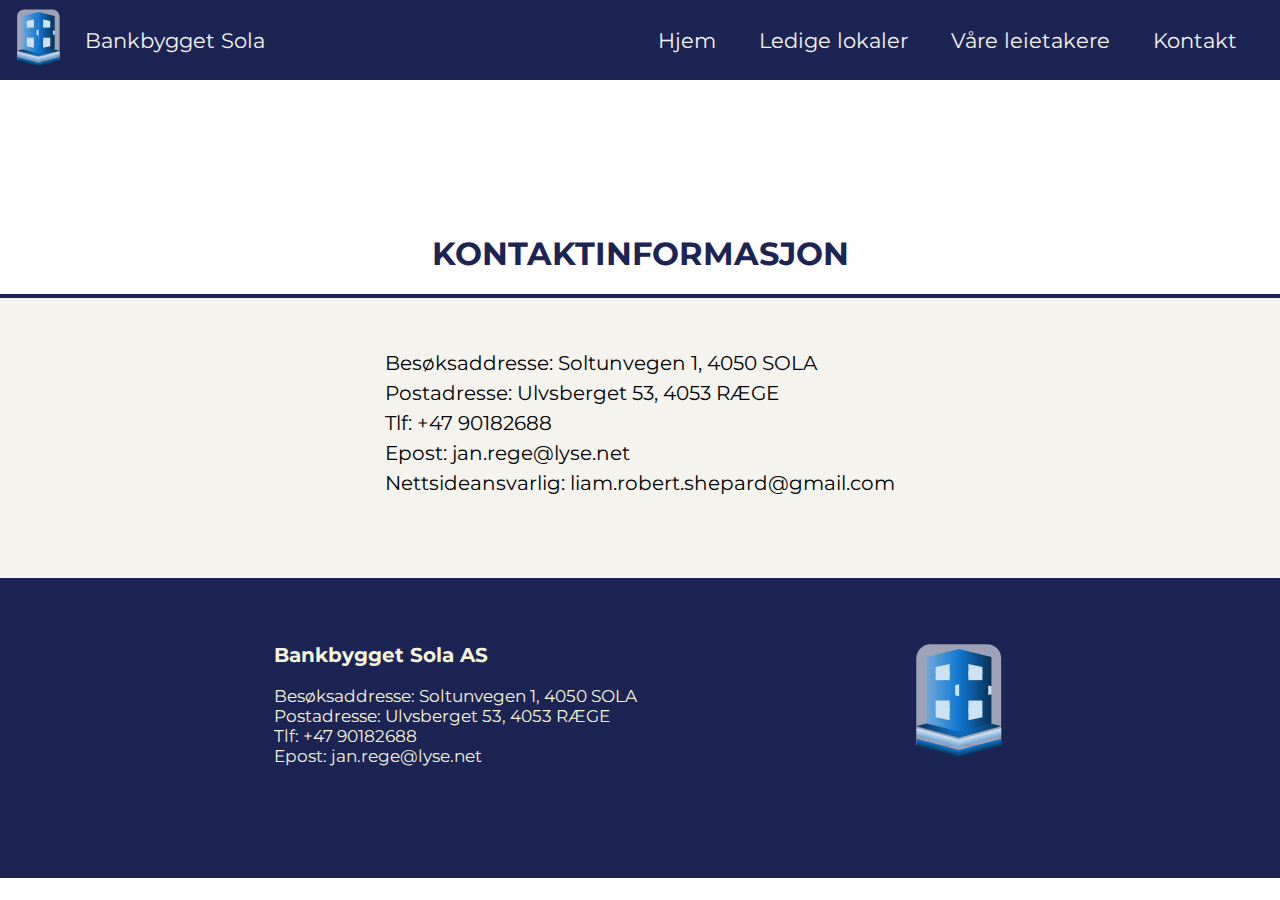
<file: kontakt.html>
<!DOCTYPE html>
<html>
    
<!-- Mirrored from bankbyggetsola.no/kontakt.html by HTTrack Website Copier/3.x [XR&CO'2014], Thu, 19 Sep 2024 13:48:06 GMT -->
<!-- Added by HTTrack --><meta http-equiv="content-type" content="text/html;charset=utf-8" /><!-- /Added by HTTrack -->
<head>
         <!-- Google tag (gtag.js) -->
         <script async src="https://www.googletagmanager.com/gtag/js?id=G-8268HKBD6G"></script>
         <script>
         window.dataLayer = window.dataLayer || [];
         function gtag(){dataLayer.push(arguments);}
         gtag('js', new Date());
 
         gtag('config', 'G-8268HKBD6G');
         </script>
        <meta charset="UTF-8">
        <meta name="author" content="Liam R. Shepard">
        <meta name="viewport" content="width=device-width, initial-scale=1.0">
        <meta name="description" content="Bankbygget Sola. Ta kontakt med oss.">
        <link rel="icon" type="image/x-icon" href="media/favicon_io/favicon.ico">
        <title>Kontaktinformasjon</title>
        <link rel="stylesheet" href="css/global.css">
        <link rel="stylesheet" href="css/kontakt.css">
        <link href='https://fonts.googleapis.com/css?family=Montserrat' rel='stylesheet'>
        <script src="js/nav_bar.js" defer></script>
        <script src="js/footer.js" defer></script>
    </head>
    <body>
        <nav>
            <div id="navbar-wrapper"></div>
        </nav>
        <h1>KONTAKTINFORMASJON</h1>
        <div class="line-seperator"></div>
        <article class="contact-article">
            <p>
                Besøksaddresse: Soltunvegen 1, 4050 SOLA<br>
                Postadresse: Ulvsberget 53, 4053 RÆGE<br>
                Tlf: +47 90182688<br>
                Epost: jan.rege@lyse.net<br>
                Nettsideansvarlig: liam.robert.shepard@gmail.com
            </p>
        </article>
        <footer>
            <div id="footer-wrapper"></div>
        </footer>
    </body>

<!-- Mirrored from bankbyggetsola.no/kontakt.html by HTTrack Website Copier/3.x [XR&CO'2014], Thu, 19 Sep 2024 13:48:07 GMT -->
</html>
</file>
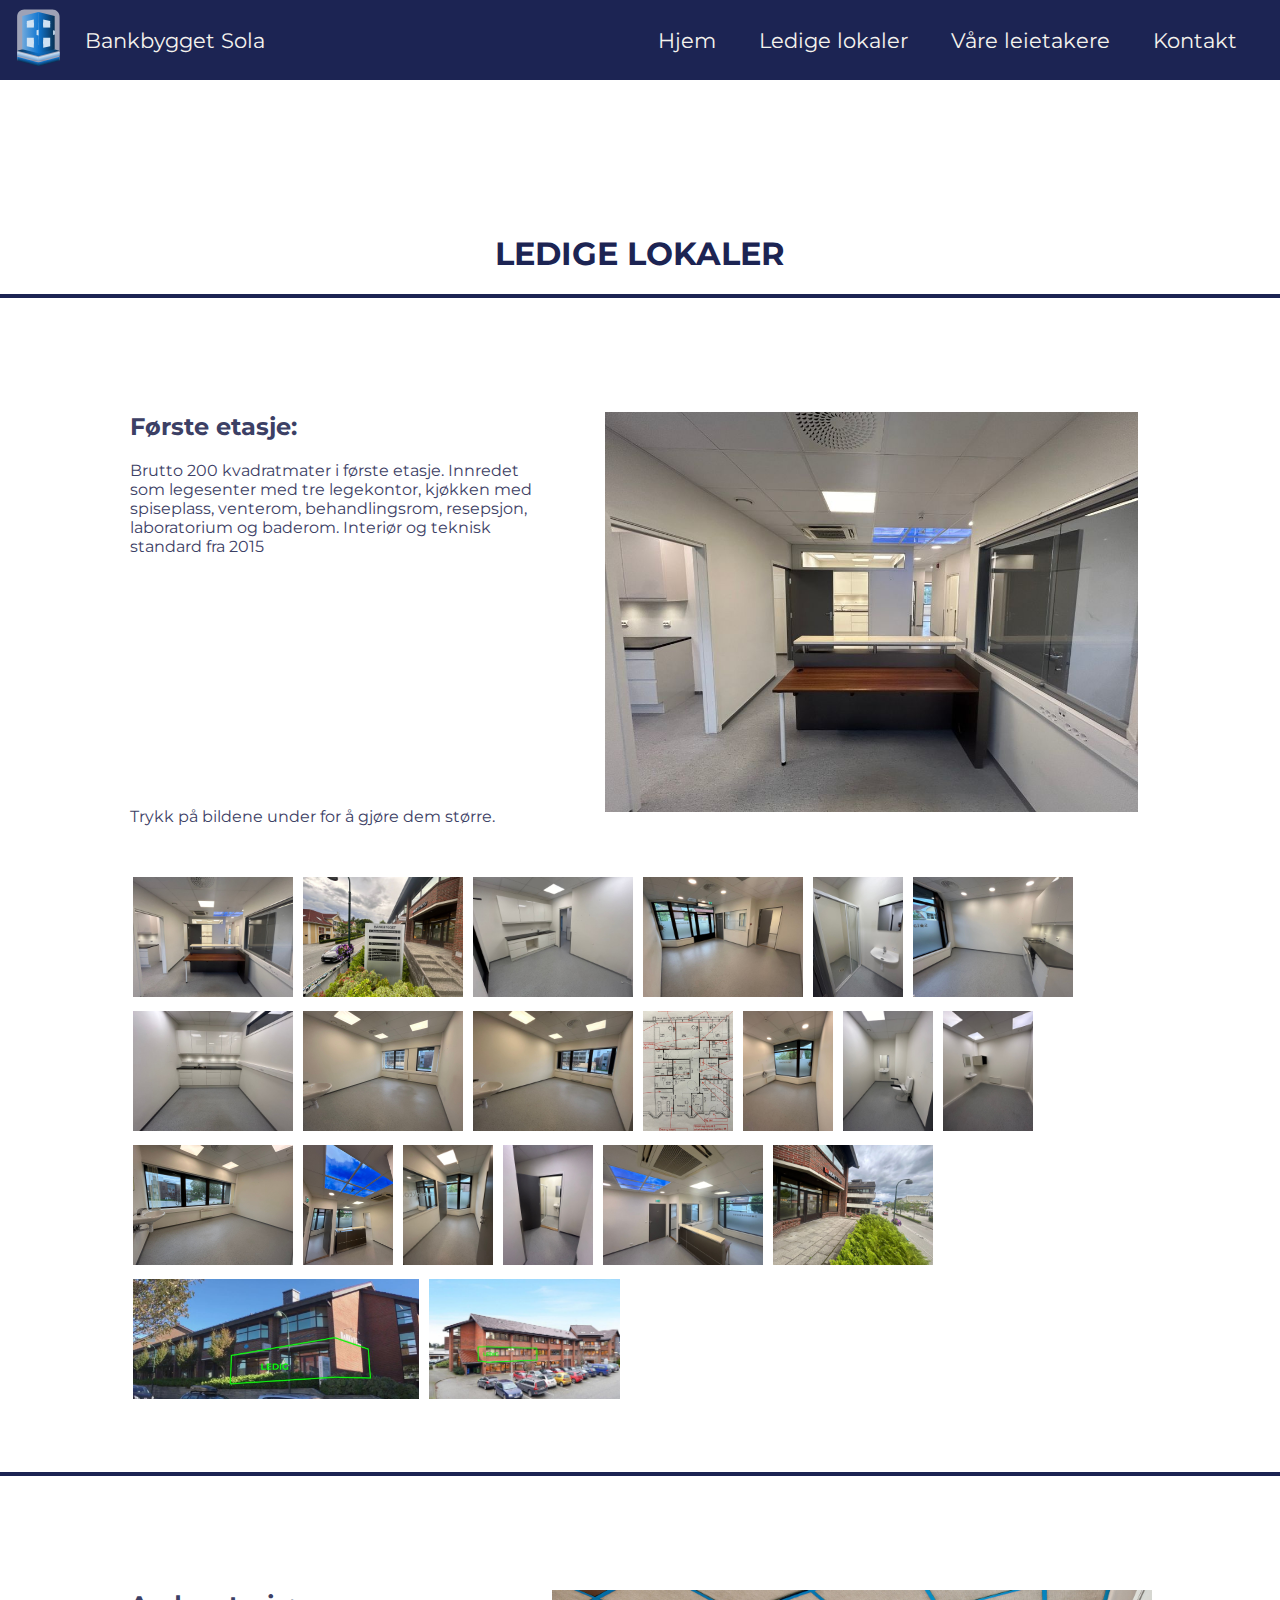
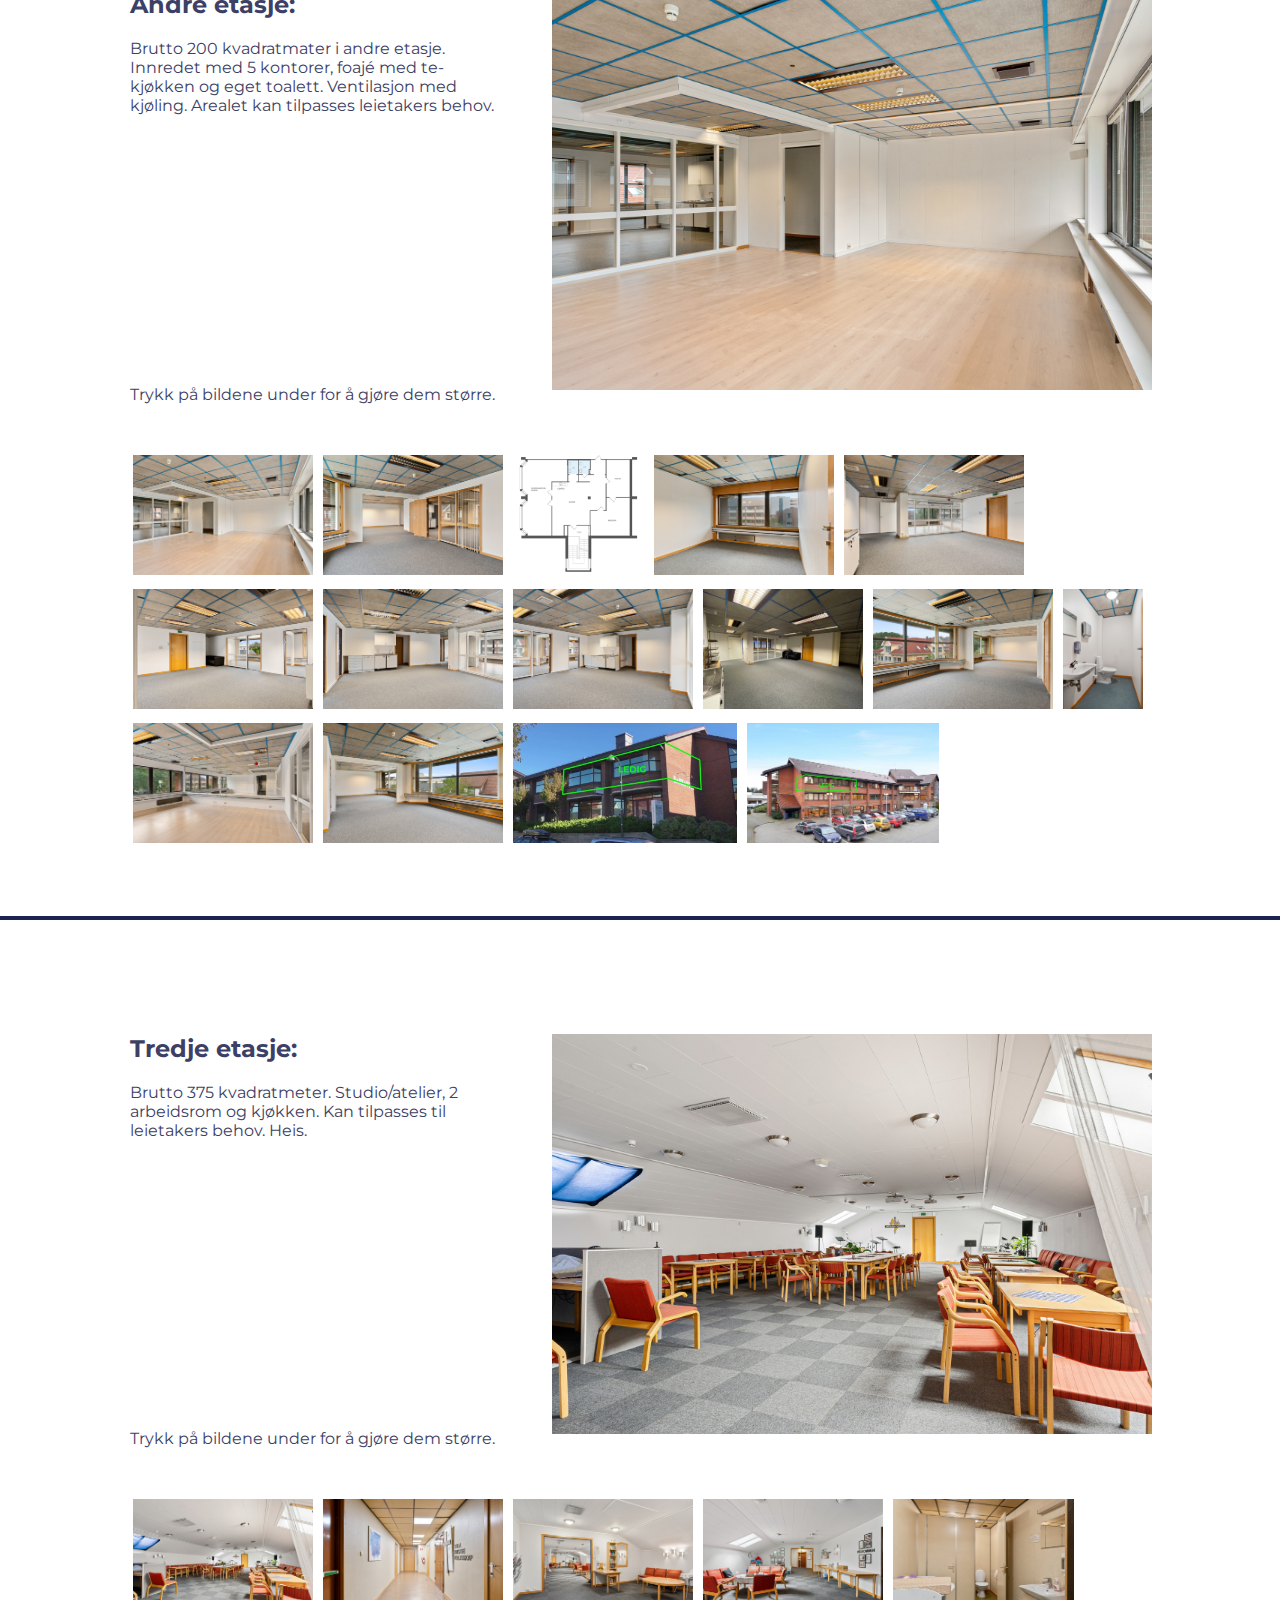
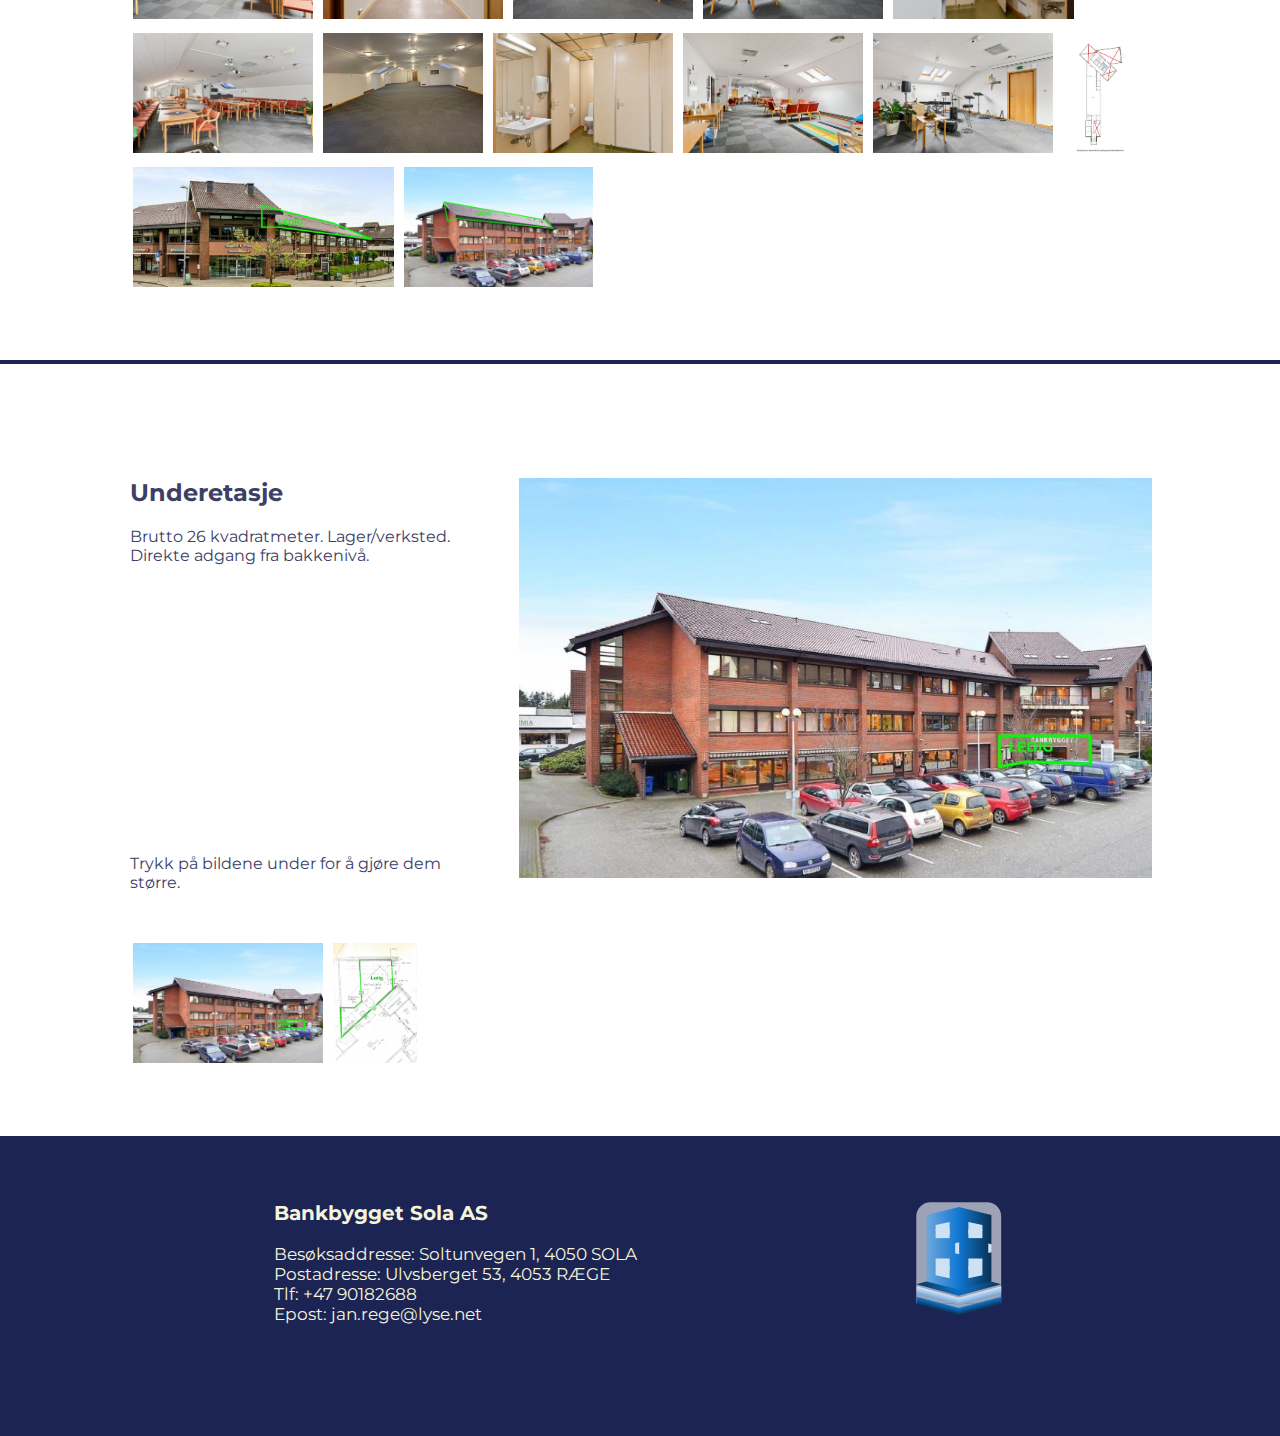
<file: lokaler.html>
<!DOCTYPE html>
<html>
    
<!-- Mirrored from bankbyggetsola.no/lokaler.html by HTTrack Website Copier/3.x [XR&CO'2014], Thu, 19 Sep 2024 13:48:01 GMT -->
<!-- Added by HTTrack --><meta http-equiv="content-type" content="text/html;charset=utf-8" /><!-- /Added by HTTrack -->
<head>
         <!-- Google tag (gtag.js) -->
         <script async src="https://www.googletagmanager.com/gtag/js?id=G-8268HKBD6G"></script>
         <script>
         window.dataLayer = window.dataLayer || [];
         function gtag(){dataLayer.push(arguments);}
         gtag('js', new Date());
 
         gtag('config', 'G-8268HKBD6G');
         </script>
        <meta charset="UTF-8">
        <meta name="author" content="Liam R. Shepard">
        <meta name="viewport" content="width=device-width, initial-scale=1.0">
        <meta name="description" content="Bankbygget Sola. Se ledige lokaler.">
        <link rel="icon" type="image/x-icon" href="media/favicon_io/favicon.ico">
        <title>Ledige lokaler</title>
        <link rel="stylesheet" href="css/global.css">
        <link rel="stylesheet" href="css/lokaler.css">
        <link href='https://fonts.googleapis.com/css?family=Montserrat' rel='stylesheet'>
        <script src="js/lokaler.js" defer></script>
        <script src="js/nav_bar.js" defer></script>
        <script src="js/footer.js" defer></script>
    </head>
    <body>
        <nav>
            <div id="navbar-wrapper"></div>
        </nav>
        <h1>LEDIGE LOKALER</h1>
        <div id="properties-wrapper">

        </div>
        <footer>
            <div id="footer-wrapper"></div>
        </footer>
    </body>

<!-- Mirrored from bankbyggetsola.no/lokaler.html by HTTrack Website Copier/3.x [XR&CO'2014], Thu, 19 Sep 2024 13:48:04 GMT -->
</html>
</file>
<file: css/global.css>
:root {
    --purple: #1c2453;
    --grey-blue: #3c4065;
    --orange: #ff9d4e;
    --beige: #f5f3eeff;
    --royal-blue: #3a3485;
  }


header {
    margin: 1px;
}

body {
    margin: 0;
    font-family: 'Montserrat';
}

a {
    text-decoration: none;
}

html {
	scroll-behavior: smooth;
}

footer {
    height: 300px;
    background-color: var(--purple);
}

nav {
    height: 80px;
}

#navbar-wrapper {
    position: fixed;
    width: 100%;
    top: 0;
    display: flex;
    justify-content: space-between;
    background-color: var(--purple);
    color: var(--beige);
    height: 80px;
    font-size: 21px;
    z-index: 1;
}

#navbar-wrapper > div > a {
    color: var(--beige);
}

#navbar-wrapper > div > a:hover {
    color: var(--orange);
}

.nav-left {
    display: flex;
    width: 40%;
    margin-left: 15px;
}



#nav-left-logo {
    margin: auto;
    margin-right: 0;
    margin-left: 0;
    width: 70px;
}

#nav-left-logo > img {
    height: 60px;
}

#nav-left-text {
    margin: auto;
    margin-left: 0;
}

#navbar-wrapper > div > a {
    color: var(--beige)
}

.nav-right {
    display: flex;
    justify-content: space-evenly;
    width: 50%;
    visibility: visible;
}

.nav-right > a {
    margin: auto;
    margin-right: 4%;
    margin-left: 0;
}

#footer-wrapper {
    height: 250px;
    width: 100%;
    background-color: var(--purple);
    display: flex;
    justify-content: space-evenly;
}

.footer-left {
    width: max-content;
    font-size: 17px;
    color: beige;
    margin-top: auto;
    margin-bottom: auto;
}

.footer-right {
    margin-top: auto;
    margin-bottom: auto;
}

.footer-right > img {
    height: 120px;
}

.line-seperator {
    width: 100%;
    height: 4px;
    background-color: var(--purple);
    overflow: hidden;
}

.nav-icon {
    display: none;
}


@media only screen and (max-width: 1100px) {
    #navbar-wrapper {
        font-size: 16px;
    }

    .nav-left > a >img {
        height: 60%;
    }

    .nav-right {
        width: 60%;
        
    }
}

@media only screen and (max-width: 700px) {
    .nav-icon {
        display: inline;
        font-size: 35px;
        margin: auto;
        margin-right: 15px;
        z-index: 2;
    }

    #nav-left-text {
        visibility: hidden;
    }

    #nav-left-logo {
        margin-left: 20px;
    }

    .nav-right {
        display: block;
        width: 50%;
        position: fixed;
        margin-left: 50%;
        height: 100%;
        background-color: var(--royal-blue);
        font-size: 30px;
        visibility: hidden;
    }

    .nav-right > a{
        display: block;
        width: 100%;;
        margin-left: 25px;
        margin-top: 25px;
    }

    .footer-left {
        font-size: 11px;
    }

    .footer-right > img {
        height: 60px;
    }

    footer {
        height: 200px
    }
}

@media only screen and (max-width: 570px) {
    .nav-right {
        font-size: 24px;
    }
}

@media only screen and (max-width: 450px) {
    .nav-right {
        width: 70%;
        margin-left: 30%;
    }
}
</file>
<file: css/kontakt.css>
h1 {
    text-align: center;
    color: var(--purple);
    margin-top: 12%;
}

.contact-article {
    background-color: var(--beige);
    text-align: center;
    padding-top: 30px;
    padding-bottom: 60px;
    font-size: 20px;
}

.contact-article > p {
    width: max-content;
    margin-left: auto;
    margin-right: auto;
    text-align: left;
    line-height: 150%;
}

@media only screen and (max-width: 800px) {

    h1 {
        font-size: 25px;
    }

    .contact-article { 
        font-size: 15px;
    }
    
    .contact-article > p {
        width: 70%;
    }

}
</file>
<file: css/lokaler.css>
h1 {
    text-align: center;
    color: var(--purple);
    margin-top: 12%;
}

#properties-wrapper {
    width: 100%;
    margin-left: auto;
    margin-right: auto;
    color: var(--grey-blue)
}

.property-wrapper {
    width: 80%;
    margin: auto;
    margin-top: 5%;
    margin-bottom: 5%;
}

.small-image {
    cursor: pointer;
    height: 120px;
    margin: 5px;
}

.row-wrapper {
    display: flex;
    height: 500px;
    margin-bottom: 10px;
}

.row-wrapper > article {
    width: 40%;
    margin-left: 2px;
    margin-right: 5%;
    margin-top: 30px;
    height: 100%;
    position: relative;
}

.row-wrapper > img {
    height: 80%;
    margin: auto;
}

.instruction-paragraph {
    position: absolute;
    bottom: 50px;
}

@media only screen and (max-width: 1200px) {

    .row-wrapper {
        height: 450px;
    }

    .row-wrapper > img {
        height: 60%;
    }
    
}

@media only screen and (max-width: 800px) {
    .row-wrapper > img, .instruction-paragraph {
        display: none;
    }

    .row-wrapper > article {
        width: 100%;
    }

    .row-wrapper {
        height: auto;
        margin-bottom: 40px;
    }

    .images-wraper {
        font-display: block;
    }

    .small-image {
        width: 100%;
        margin: auto;
        display: block;
        height: auto;
        margin-top: 20px;
    }

    h1 {
        font-size: 25px;
    }
    
}
</file>
